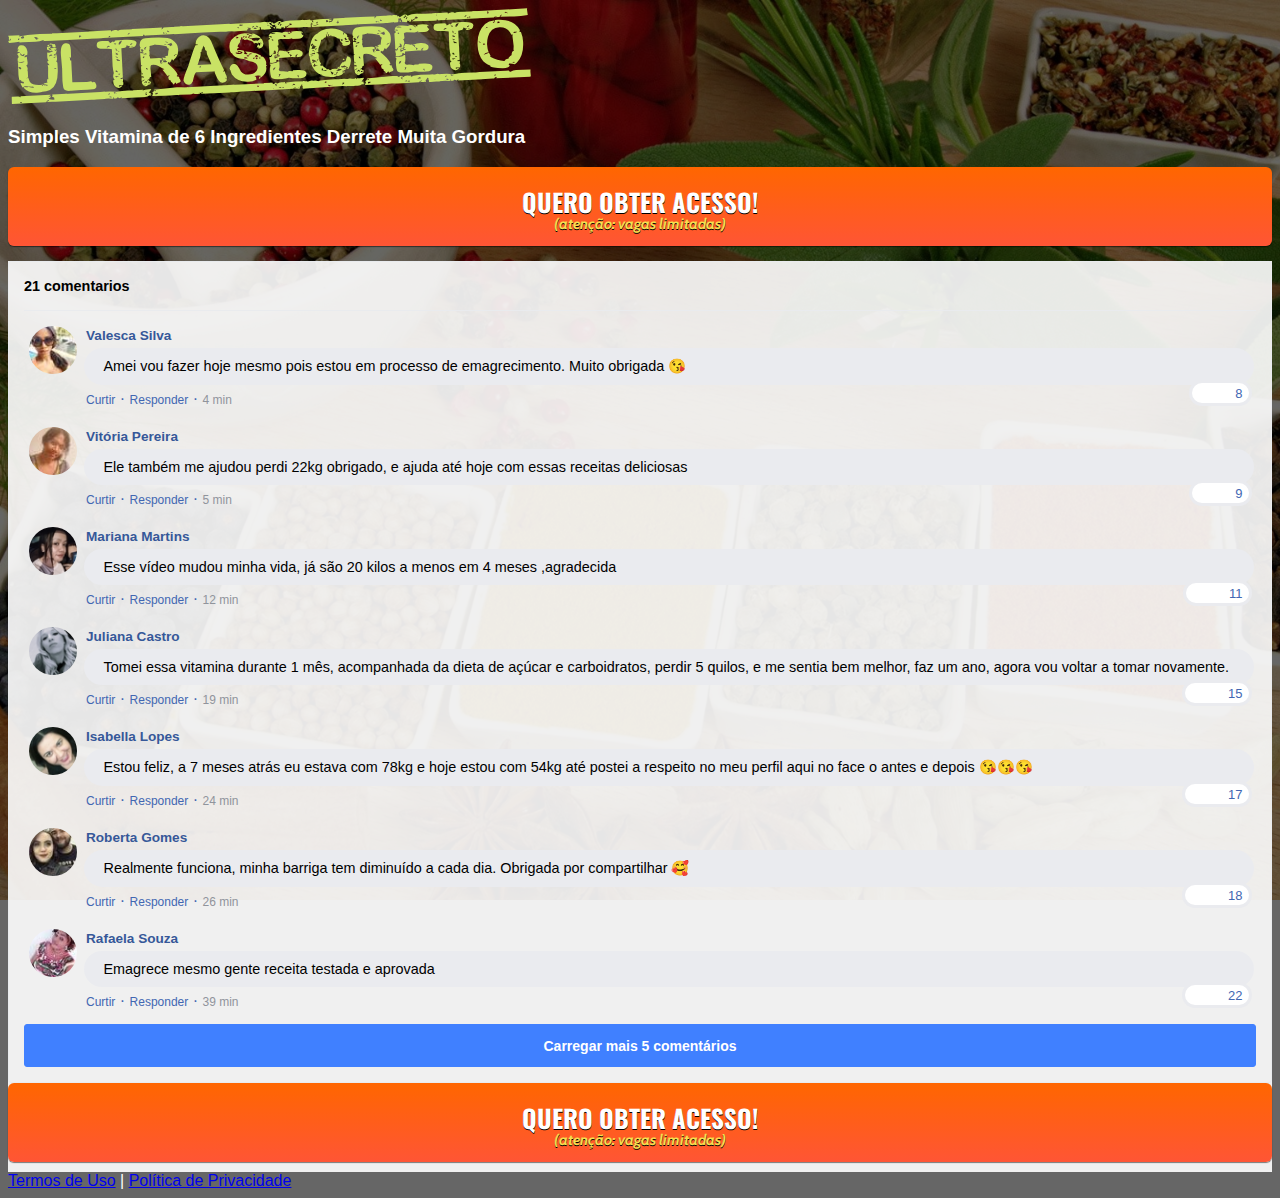
<file: index.html>
<!DOCTYPE html>
<html lang="pt-br">
  <head>
    <meta charset="utf-8">
    <meta name="viewport" content="width=device-width, initial-scale=1, shrink-to-fit=no">
    <meta name="facebook-domain-verification" content="ero1sy161yjpvyafsqu0oudhhnjr0q" />

    <link rel="stylesheet" href="https://stackpath.bootstrapcdn.com/bootstrap/4.1.3/css/bootstrap.min.css" integrity="sha384-MCw98/SFnGE8fJT3GXwEOngsV7Zt27NXFoaoApmYm81iuXoPkFOJwJ8ERdknLPMO" crossorigin="anonymous">

    <link rel="preconnect" href="https://fonts.googleapis.com">
    <link rel="preconnect" href="https://fonts.gstatic.com" crossorigin>
    <link href="https://fonts.googleapis.com/css2?family=Cabin:ital,wght@0,400;0,500;0,600;0,700;1,400;1,500;1,600;1,700&family=Dosis:wght@200;300;400;500;600;700;800&family=Oswald:wght@200;300;400;500;600;700&family=Signika:wght@300;400;500;600;700&display=swap" rel="stylesheet">

    <link rel="stylesheet" href="./assets/css/com.css">

    <!-- Título da Página -->
    <title>Protocolo Zero Barriga</title>
    
    <style type="text/css">
      body {
        color: white;
        background-image: url("Presell/380125.jpg");
        background-color: rgba(0, 0, 0, 0.6);
        background-position: center;
        background-size: cover;
        background-attachment: fixed;
        background-blend-mode: darken;
      }
       section {
        background-color: rgba(255,255,255, 0.9);
      }
    </style>
    
<!-- Meta Pixel Code -->
<script>
  !function(f,b,e,v,n,t,s)
  {if(f.fbq)return;n=f.fbq=function(){n.callMethod?
  n.callMethod.apply(n,arguments):n.queue.push(arguments)};
  if(!f._fbq)f._fbq=n;n.push=n;n.loaded=!0;n.version='2.0';
  n.queue=[];t=b.createElement(e);t.async=!0;
  t.src=v;s=b.getElementsByTagName(e)[0];
  s.parentNode.insertBefore(t,s)}(window, document,'script',
  'https://connect.facebook.net/en_US/fbevents.js');
  fbq('init', '2484170621713433');
  fbq('track', 'PageView');
</script>
<noscript><img height="1" width="1" style="display:none"
  src="https://www.facebook.com/tr?id=2484170621713433&ev=PageView&noscript=1"
/></noscript>
<!-- End Meta Pixel Code -->
    
<!-- Hotjar Tracking Code for http://derretura19d.online/ -->
<script>
    (function(h,o,t,j,a,r){
        h.hj=h.hj||function(){(h.hj.q=h.hj.q||[]).push(arguments)};
        h._hjSettings={hjid:2929109,hjsv:6};
        a=o.getElementsByTagName('head')[0];
        r=o.createElement('script');r.async=1;
        r.src=t+h._hjSettings.hjid+j+h._hjSettings.hjsv;
        a.appendChild(r);
    })(window,document,'https://static.hotjar.com/c/hotjar-','.js?sv=');
</script>
<!-- Hotjar Tracking Code for http://derretura19d.online/ -->
 

  </head>
  <body>
    
    <header class="py-4">
      <div class="container">
        <div class="row justify-content-center">
          <div class="col-lg-8 text-center">
            <!-- Imagem Ultrasecreto -->
            <img class="img-fluid" src="./assets/img/ultrasecreto.svg">

            <!-- Headline -->
            <h3 class="my-4"><b>Simples Vitamina de 6 Ingredientes Derrete Muita Gordura</b></h3>

            <!-- VSL -->
            <script type="text/javascript" id="scr_625c9478f96a720009520aff">var s=document.createElement("script");s.src="https://cdn.converteai.net/f89471fc-e781-4961-a691-14d0e34930b1/players/625c9478f96a720009520aff/player.js",s.async=!0,document.head.appendChild(s);</script>

            <!-- Botão -->
            <div id="cta1" class="mt-4 d-none">
              <a href="https://pay.kiwify.com.br/6u3R3pN" class="a-btn" style="text-decoration: none;">
                <span class="span-btn">QUERO OBTER ACESSO!</span>
                <span class="span-btn2">(atenção: vagas limitadas)</span>
              </a>
            </div>
          </div>
        </div>
      </div>
    </header>
    
        <section class="comments py-4">
      <div class="container">
        <div class="row justify-content-center">
          <div class="col-lg-8">
            <div class="fb-comments" style="margin-top: 5px;">
              <div class="fb-comments-header">
                <span>21 comentarios</span>
              </div>
              <div class="fb-comments-wrapper" id="2">
                <table class="fb-comments-comment">
                  <tbody>
                    <tr>
                      <td rowspan="3" class="fb-comments-comment-img"><img
                          src="./assets/img/comentarios/m2.jpeg"></td>
                      <td>
                        <font class="fb-comments-comment-name">
                          <name>Valesca Silva</name>
                        </font>
                      </td>
                    </tr>
                    <tr>
                      <td class="fb-comments-comment-text">Amei vou fazer hoje mesmo pois estou em processo de emagrecimento. Muito obrigada 😘</td>
                    </tr>
                    <tr>
                      <td class="fb-comments-comment-actions">
                        <like>Curtir</like>
                        ·
                        <reply>Responder</reply>
                        ·
                        <likes>8</likes>
                        
                        <date>4 min</date>
                      </td>
                    </tr>
                  </tbody>
                </table>
              </div>
              <div class="fb-comments-wrapper" id="3">
                <table class="fb-comments-comment">
                  <tbody>
                    <tr>
                      <td rowspan="3" class="fb-comments-comment-img"><img
                          src="./assets/img/comentarios/m3.jpeg"></td>
                      <td>
                        <font class="fb-comments-comment-name">
                          <name>Vitória Pereira</name>
                        </font>
                      </td>
                    </tr>
                    <tr>
                      <td class="fb-comments-comment-text">Ele também me ajudou perdi 22kg obrigado, e ajuda até hoje com essas receitas deliciosas</td>
                    </tr>
                    <tr>
                      <td class="fb-comments-comment-actions">
                        <like>Curtir</like>
                        ·
                        <reply>Responder</reply>
                        ·
                        <likes>9</likes>
                        
                        <date>5 min</date>
                      </td>
                    </tr>
                  </tbody>
                </table>
              </div>
              <div class="fb-comments-wrapper" id="4">
                <table class="fb-comments-comment">
                  <tbody>
                    <tr>
                      <td rowspan="3" class="fb-comments-comment-img"><img
                          src="./assets/img/comentarios/m4.jpeg"></td>
                      <td>
                        <font class="fb-comments-comment-name">
                          <name>Mariana Martins</name>
                        </font>
                      </td>
                    </tr>
                    <tr>
                      <td class="fb-comments-comment-text">Esse vídeo mudou minha vida, já são 20 kilos a menos em 4 meses ,agradecida</td>
                    </tr>
                    <tr>
                      <td class="fb-comments-comment-actions">
                        <like>Curtir</like>
                        ·
                        <reply>Responder</reply>
                        ·
                        <likes>11</likes>
                        
                        <date>12 min</date>
                      </td>
                    </tr>
                  </tbody>
                </table>
              </div>
              <div class="fb-comments-wrapper" id="5">
                <table class="fb-comments-comment">
                  <tbody>
                    <tr>
                      <td rowspan="3" class="fb-comments-comment-img"><img
                          src="./assets/img/comentarios/m5.jpeg"></td>
                      <td>
                        <font class="fb-comments-comment-name">
                          <name>Juliana Castro</name>
                        </font>
                      </td>
                    </tr>
                    <tr>
                      <td class="fb-comments-comment-text">Tomei essa vitamina durante 1 mês, acompanhada da dieta de açúcar e carboidratos, perdir 5 quilos, e me sentia bem melhor, faz um ano, agora vou voltar a tomar novamente.</td>
                    </tr>
                    <tr>
                      <td class="fb-comments-comment-actions">
                        <like>Curtir</like>
                        ·
                        <reply>Responder</reply>
                        ·
                        <likes>15</likes>
                        
                        <date>19 min</date>
                      </td>
                    </tr>
                  </tbody>
                </table>
              </div>
              <div class="fb-comments-wrapper" id="6">
                <table class="fb-comments-comment">
                  <tbody>
                    <tr>
                      <td rowspan="3" class="fb-comments-comment-img"><img
                          src="./assets/img/comentarios/m6.jpeg"></td>
                      <td>
                        <font class="fb-comments-comment-name">
                          <name>Isabella Lopes</name>
                        </font>
                      </td>
                    </tr>
                    <tr>
                      <td class="fb-comments-comment-text">Estou feliz, a 7 meses atrás eu estava com 78kg e hoje estou com 54kg até postei a respeito no meu perfil aqui no face o antes e depois 😘😘😘</td>
                    </tr>
                    <tr>
                      <td class="fb-comments-comment-actions">
                        <like>Curtir</like>
                        ·
                        <reply>Responder</reply>
                        ·
                        <likes>17</likes>
                        
                        <date>24 min</date>
                      </td>
                    </tr>
                  </tbody>
                </table>
              </div>
              <div class="fb-comments-wrapper" id="7">
                <table class="fb-comments-comment">
                  <tbody>
                    <tr>
                      <td rowspan="3" class="fb-comments-comment-img"><img
                          src="./assets/img/comentarios/m7.jpeg"></td>
                      <td>
                        <font class="fb-comments-comment-name">
                          <name>Roberta Gomes</name>
                        </font>
                      </td>
                    </tr>
                    <tr>
                      <td class="fb-comments-comment-text">Realmente funciona, minha barriga tem diminuído a cada dia. Obrigada por compartilhar 🥰</td>
                    </tr>
                    <tr>
                      <td class="fb-comments-comment-actions">
                        <like>Curtir</like>
                        ·
                        <reply>Responder</reply>
                        ·
                        <likes>18</likes>
                        
                        <date>26 min</date>
                      </td>
                    </tr>
                  </tbody>
                </table>
              </div>
              <div class="fb-comments-wrapper" id="9">
                <table class="fb-comments-comment">
                  <tbody>
                    <tr>
                      <td rowspan="3" class="fb-comments-comment-img"><img
                          src="./assets/img/comentarios/m11.jpeg">
                      </td>
                      <td>
                        <font class="fb-comments-comment-name">
                          <name>Rafaela Souza</name>
                        </font>
                      </td>
                    </tr>
                    <tr>
                      <td class="fb-comments-comment-text">Emagrece mesmo gente receita testada e aprovada</td>
                    </tr>
                    <tr>
                      <td class="fb-comments-comment-actions">
                        <like>Curtir</like>
                        ·
                        <reply>Responder</reply>
                        ·
                        <likes>22</likes>
                        
                        <date>39 min</date>
                      </td>
                    </tr>
                  </tbody>
                </table>
              </div>
              <button class="fb-comments-loadmore" onclick="javascript:loadMore();">Carregar mais 5 comentários</button>
              <div style="display:none" id="more">
                <div class="fb-comments-wrapper">
                  <table class="fb-comments-comment" id="10">
                    <tbody>
                      <tr>
                        <td rowspan="3" class="fb-comments-comment-img"><img
                            src="./assets/img/comentarios/m12.jpeg">
                        </td>
                        <td>
                          <font class="fb-comments-comment-name">
                            <name>Ana Sofia</name>
                          </font>
                        </td>
                      </tr>
                      <tr>
                        <td class="fb-comments-comment-text">Maravilhosa melhor de todas fez 7dias tomando e 7 klos já conseguir eliminar tô muito feliz obrigado 😍😍😍</td>
                      </tr>
                      <tr>
                        <td class="fb-comments-comment-actions">
                          <like>Curtir</like>
                          ·
                          <reply>Responder</reply>
                          ·
                          <likes>41</likes>
                          
                          <date>1 h</date>
                        </td>
                      </tr>
                    </tbody>
                  </table>
                </div>
                <div class="fb-comments-wrapper" id="11">
                  <table class="fb-comments-comment">
                    <tbody>
                      <tr>
                        <td rowspan="3" class="fb-comments-comment-img"><img
                            src="./assets/img/comentarios/m15.jpeg">
                        </td>
                        <td>
                          <font class="fb-comments-comment-name">
                            <name>Laura Flores</name>
                          </font>
                        </td>
                      </tr>
                      <tr>
                        <td class="fb-comments-comment-text">Eu já estou tomando, já eliminei 7 kls, já fez muita diferença, minhas roupas estavam todas apertadas,  ágora já estão largas, estou num pós operatório de coluna por isso engordei muito 15 Kg, estava sentindo muita dor agora amenizou muito depois que emagreci já consigo andar mais q antes 🙏🙏🙏🙏🙏🙏</td>
                      </tr>
                      <tr>
                        <td class="fb-comments-comment-actions">
                          <like>Curtir</like>
                          ·
                          <reply>Responder</reply>
                          ·
                          <likes>40</likes>
                          
                          <date>1 h</date>
                        </td>
                      </tr>
                    </tbody>
                  </table>
                </div>
                <div class="fb-comments-wrapper" id="12">
                  <table class="fb-comments-comment">
                    <tbody>
                      <tr>
                        <td rowspan="3" class="fb-comments-comment-img"><img
                            src="./assets/img/comentarios/m16.jpeg">
                        </td>
                        <td>
                          <font class="fb-comments-comment-name">
                            <name>Daniela Costa</name>
                          </font>
                        </td>
                      </tr>
                      <tr>
                        <td class="fb-comments-comment-text">Muito Obrigada tem me ajudado e muito,Adorei ...Durmo super bem e vendo resultado ..🌹🥰🙋</td>
                      </tr>
                      <tr>
                        <td class="fb-comments-comment-actions">
                          <like>Curtir</like>
                          ·
                          <reply>Responder</reply>
                          ·
                          <likes>47</likes>
                          
                          <date>1 h</date>
                        </td>
                      </tr>
                    </tbody>
                  </table>
                </div>
                <div class="fb-comments-wrapper" id="13">
                  <table class="fb-comments-comment">
                    <tbody>
                      <tr>
                        <td rowspan="3" class="fb-comments-comment-img"><img
                            src="./assets/img/comentarios/m17.jpeg"></td>
                        <td>
                          <font class="fb-comments-comment-name">
                            <name>Juliana Dias</name>
                          </font>
                        </td>
                      </tr>
                      <tr>
                        <td class="fb-comments-comment-text">Em duas semanas comecei a ver resultados, muito bom</td>
                      </tr>
                      <tr>
                        <td class="fb-comments-comment-actions">
                          <like>Curtir</like>
                          ·
                          <reply>Responder</reply>
                          ·
                          <likes>50</likes>
                          
                          <date>1 h</date>
                        </td>
                      </tr>
                    </tbody>
                  </table>
                </div>
                <div class="fb-comments-wrapper">
                  <table class="fb-comments-comment" id="14">
                    <tbody>
                      <tr>
                        <td rowspan="3" class="fb-comments-comment-img"><img
                            src="./assets/img/comentarios/m18.jpeg">
                        </td>
                        <td>
                          <font class="fb-comments-comment-name">
                            <name>Isabelle Correia</name>
                          </font>
                        </td>
                      </tr>
                      <tr>
                        <td class="fb-comments-comment-text">Meu irmão perdeu 6 kl em 15 dias... vou começar hj rsrs</td>
                      </tr>
                      <tr>
                        <td class="fb-comments-comment-actions">
                          <like>Curtir</like>
                          ·
                          <reply>Responder</reply>
                          ·
                          <likes>66</likes>
                          
                          <date>1 h</date>
                        </td>
                      </tr>
                    </tbody>
                  </table>
                </div>
              </div>
            </div>
            <!-- Botão 2 -->
            <div id="cta2" class="mt-4 d-none">
              <a href="https://pay.kiwify.com.br/6u3R3pN" class="a-btn" style="text-decoration: none;">
                <span class="span-btn">QUERO OBTER ACESSO!</span>
                <span class="span-btn2">(atenção: vagas limitadas)</span>
              </a>
            </div>
          </div>
        </div>
      </div>
    </section>
    
    <footer class="bg-dark py-3 text-center">
      <div class="text-white"><a href="termos.html" class="text-white">Termos de Uso</a> | <a href="privacidade.html" class="text-white">Política de Privacidade</a></div>
    </footer>

    <script type="text/javascript">
      setTimeout(() => {document.getElementById("cta1").classList.remove("d-none"); document.getElementById("cta2").classList.remove("d-none")}, 1200000); // temporização da Call to Action (em milissegundos)
    </script>

    <script src="https://code.jquery.com/jquery-3.3.1.slim.min.js" integrity="sha384-q8i/X+965DzO0rT7abK41JStQIAqVgRVzpbzo5smXKp4YfRvH+8abtTE1Pi6jizo" crossorigin="anonymous"></script>
    <script src="https://cdnjs.cloudflare.com/ajax/libs/popper.js/1.14.3/umd/popper.min.js" integrity="sha384-ZMP7rVo3mIykV+2+9J3UJ46jBk0WLaUAdn689aCwoqbBJiSnjAK/l8WvCWPIPm49" crossorigin="anonymous"></script>
    <script src="https://stackpath.bootstrapcdn.com/bootstrap/4.1.3/js/bootstrap.min.js" integrity="sha384-ChfqqxuZUCnJSK3+MXmPNIyE6ZbWh2IMqE241rYiqJxyMiZ6OW/JmZQ5stwEULTy" crossorigin="anonymous"></script>
    <script src="./assets/js/com.js"></script>
  </body>
</html>
</file>
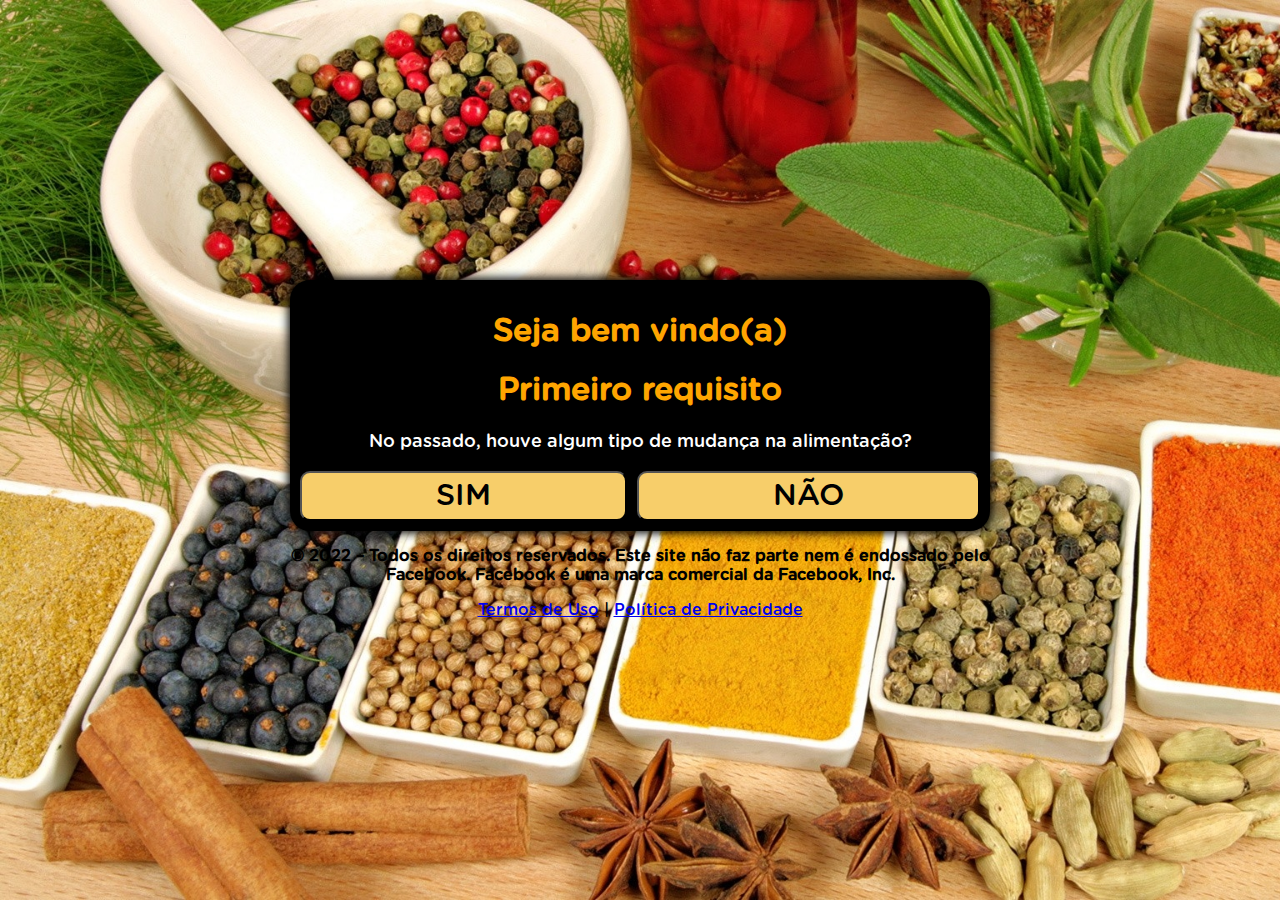
<file: QzDinam/index.html>
<!DOCTYPE html>
<html lang="pt-br">
<title>Perca de peso</title>
<head>

<meta charset="utf-8">
<meta name="viewport" content="width=device-width, initial-scale=1, shrink-to-fit=no">
<link rel="shortcut icon" href="favicon.jpg">
<style>
    header {
      background:"headerbg2.png";
      background-repeat: no-repeat;
    }
    @font-face {
      font-family: Gotham Rounded;
      src: url("font.otf") format("opentype");
    }
    *, *::before, *::after {
      box-sizing: border-box;
      font-family: Gotham Rounded;
    }
    body {
      padding: 0;
      margin: 0;
      display: flex;
      flex-direction: column;
      justify-content: center;
      align-items: center;
      width: 100vw;
      height: 100vh;
      background: url("380125.jpg");
      background-size: cover;
      background-repeat: no-repeat;
    }
    .container {
      width: 700px;
      max-width: 90%;
    }
    .black {
      background-color: black;
      padding: 10px;
      text-align: center;
      border-radius: 20px;
      box-shadow: 0 0 10px 2px black;
    }
    .answer {
      display: grid;
      grid-template-columns: repeat(2, auto);
      gap: 10px;
    }
    @media (max-width: 991px) {
      .answer {
        display: grid;
        grid-template-columns: repeat(1, auto);
        gap: 10px;
      }
    }
    .btn {
      border-radius: 10px;
      padding: 5px 10px;
      font-size: 30px;
      background-color: #f7ce6a;
      outline: none;
      text-decoration: none;
      color: black;
    }
    .black h1 {
      color: orange;
    }
    .black p {
      font-size: 18px;
      color: white;
    }
    .hide {
      display: none;
    }
  </style>

    <!-- Hotjar Tracking Code for http://derretura19d.online/ -->
<script>
    (function(h,o,t,j,a,r){
        h.hj=h.hj||function(){(h.hj.q=h.hj.q||[]).push(arguments)};
        h._hjSettings={hjid:2929109,hjsv:6};
        a=o.getElementsByTagName('head')[0];
        r=o.createElement('script');r.async=1;
        r.src=t+h._hjSettings.hjid+j+h._hjSettings.hjsv;
        a.appendChild(r);
    })(window,document,'https://static.hotjar.com/c/hotjar-','.js?sv=');
</script>
<!-- Hotjar Tracking Code for http://derretura19d.online/ -->
    
    <!-- Meta Pixel Code -->
<script>
  !function(f,b,e,v,n,t,s)
  {if(f.fbq)return;n=f.fbq=function(){n.callMethod?
  n.callMethod.apply(n,arguments):n.queue.push(arguments)};
  if(!f._fbq)f._fbq=n;n.push=n;n.loaded=!0;n.version='2.0';
  n.queue=[];t=b.createElement(e);t.async=!0;
  t.src=v;s=b.getElementsByTagName(e)[0];
  s.parentNode.insertBefore(t,s)}(window, document,'script',
  'https://connect.facebook.net/en_US/fbevents.js');
  fbq('init', '2484170621713433');
  fbq('track', 'AddToCart');
</script>
<noscript><img height="1" width="1" style="display:none"
  src="https://www.facebook.com/tr?id=2484170621713433&ev=AddToCart&noscript=1"
/></noscript>
<!-- End Meta Pixel Code -->
    

</head>
<body>

<div class="container">
<div class="black">
<div id="primeira">
<div class="question">
<h1>Seja bem vindo(a)</h1>
<h1>Primeiro requisito</h1>
<p>No passado, houve algum tipo de mudança na alimentação?</p>
</div>
<div class="answer">
<button class="btn" onclick="segunda()">SIM</button>
<button class="btn" onclick="segunda()">NÃO</button>
</div>
</div>
<div id="segunda" class="hide">
<div class="question">
<h1>Segundo requisito</h1>
<p>O vídeo a seguir, exigi sigilo, você pretende compartilhar com alguém?</p>
</div>
<div class="answer">
<button class="btn" onclick="terceira()">SIM</button>
<button class="btn" onclick="terceira()">NÃO</button>
</div>
</div>
<div id="terceira" class="hide">
<div class="question">
<h1>Último requisito</h1>
<p>O vídeo a seguir tem um limite para pouquíssimas pessoas verem ao mesmo tempo... Você pretende ver até o fim?</p>
</div>
<div class="answer">
<button class="btn" onclick="redirect()">SIM</button>
<button class="btn" onclick="redirect()">NÃO</button>
</div>
</div>
</div>
<p style="text-align: center; font-weight: bold;">© 2022 – Todos os direitos reservados. Este site não faz parte nem é endossado pelo Facebook. Facebook é uma marca comercial da Facebook, Inc.</p>
</div>
<script>
    function segunda() {
      document.getElementById("primeira").classList.add("hide")
      document.getElementById("segunda").classList.remove("hide")
    }
    function terceira() {
      document.getElementById("segunda").classList.add("hide")
      document.getElementById("terceira").classList.remove("hide")
    }
    function redirect() {
      location.href = "https://derretura19d.online/"
    }
  </script>
</body>
    
        <footer class="bg-dark py-3 text-center">
      <div class="text-white"><a href="termos.html" class="text-white">Termos de Uso</a> | <a href="privacidade.html" class="text-white">Política de Privacidade</a></div>
    </footer>
    
</html>
</file>
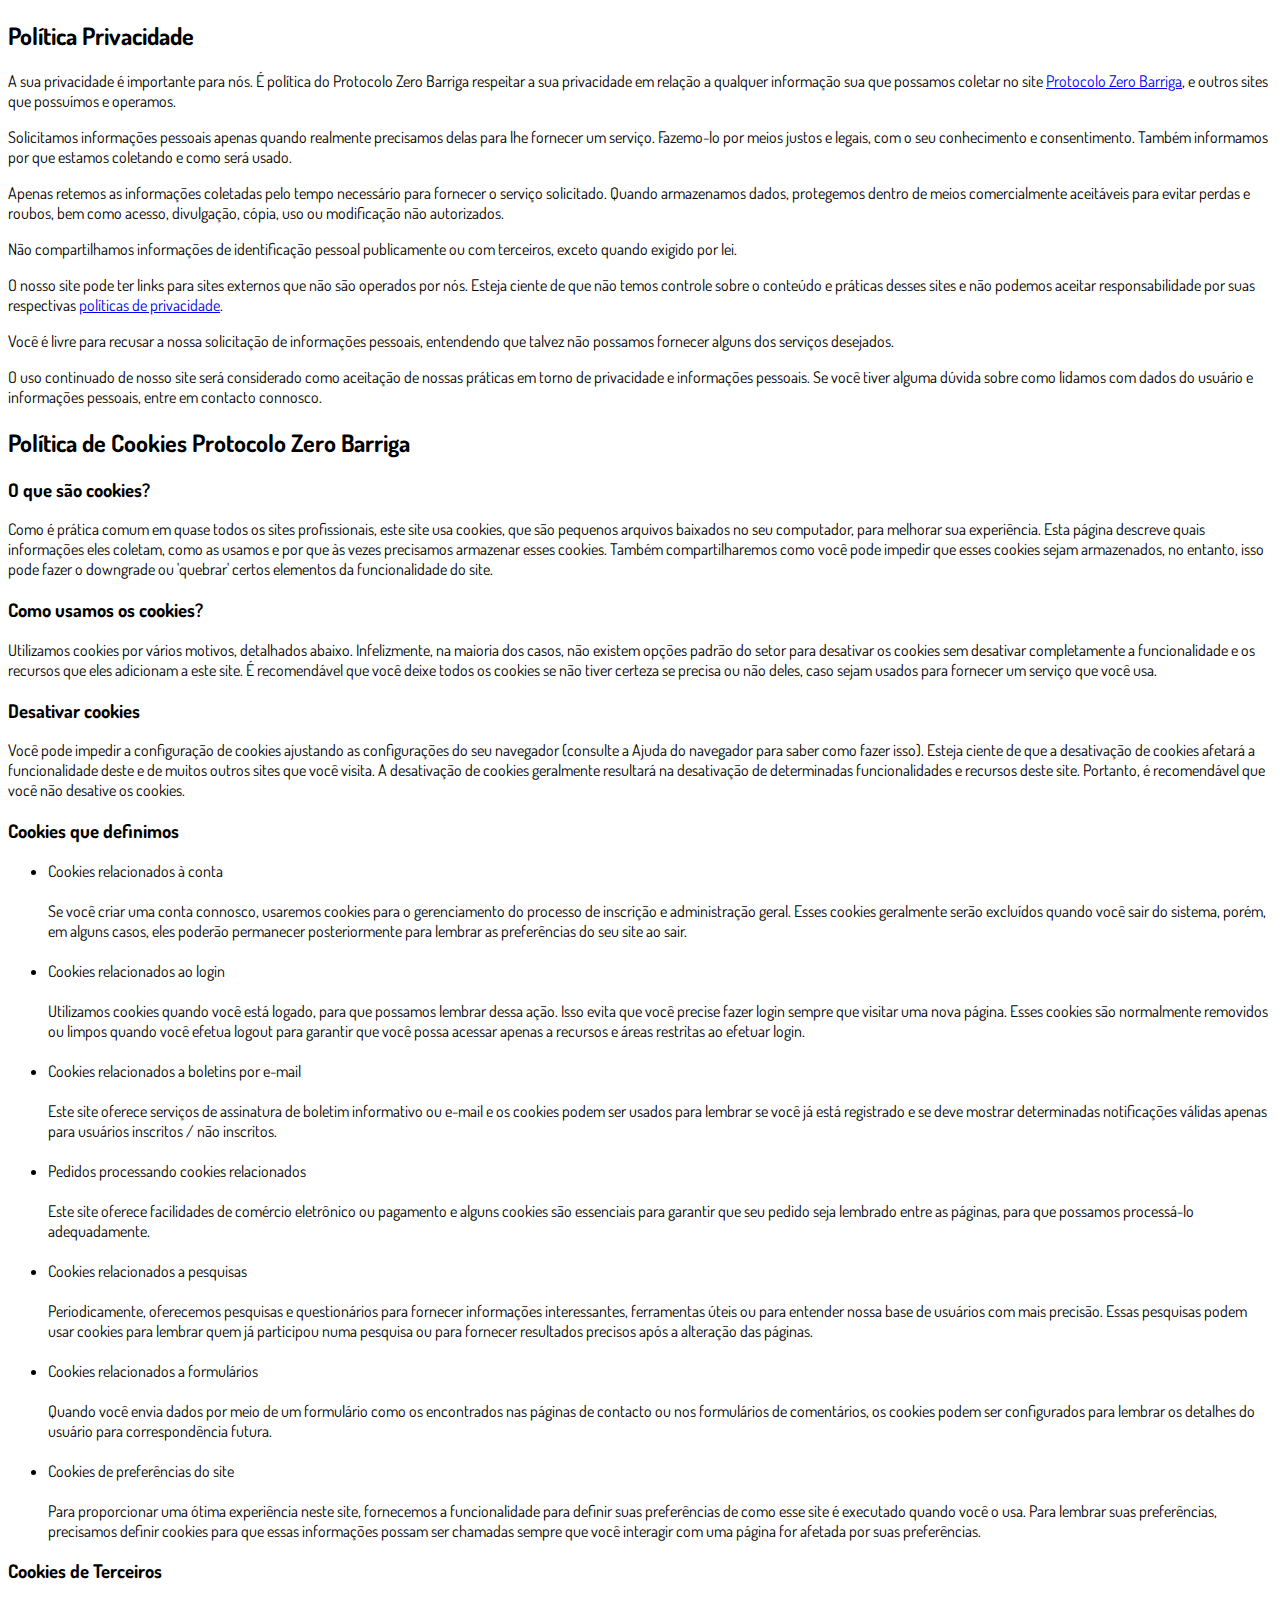
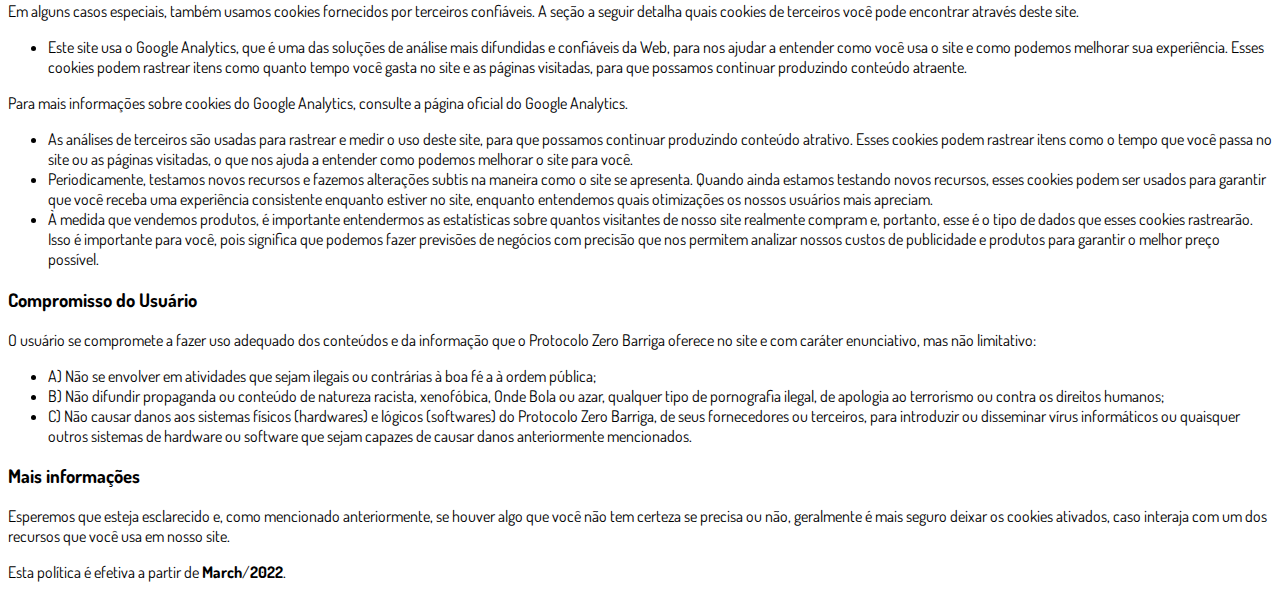
<file: privacidade.html>
<!DOCTYPE html>
<html lang="pt-br">
  <head>
    <meta charset="utf-8">
    <meta name="viewport" content="width=device-width, initial-scale=1, shrink-to-fit=no">

    <link rel="stylesheet" href="https://stackpath.bootstrapcdn.com/bootstrap/4.1.3/css/bootstrap.min.css" integrity="sha384-MCw98/SFnGE8fJT3GXwEOngsV7Zt27NXFoaoApmYm81iuXoPkFOJwJ8ERdknLPMO" crossorigin="anonymous">

    <link rel="preconnect" href="https://fonts.googleapis.com">
    <link rel="preconnect" href="https://fonts.gstatic.com" crossorigin>
    <link href="https://fonts.googleapis.com/css2?family=Dosis:wght@200;300;400;500;600;700;800&display=swap" rel="stylesheet">
    
    <!-- Ícone da Página -->
    <link rel="shortcut icon" type="image/jpg" href="./assets/img/favicon.png">

    <!-- Título da Página -->
    <title>Política de Privacidade | Protocolo Zero Barriga</title>
    
    <style type="text/css">
      body {
        font-family: 'Dosis', sans-serif;
      }
    </style>

  </head>
  <body>
    
    <div class="container py-5">
      <div class="row justify-content-center">
        <div class="col-lg-8">
          <h2>Política Privacidade</h2>                    <p>A sua privacidade é importante para nós. É política do Protocolo Zero Barriga respeitar a sua privacidade em relação a qualquer informação sua que possamos coletar no site <a href="#">Protocolo Zero Barriga</a>, e outros sites que possuímos e operamos.</p>                    <p>Solicitamos informações pessoais apenas quando realmente precisamos delas para lhe fornecer um serviço. Fazemo-lo por meios justos e legais, com o seu conhecimento e consentimento. Também informamos por que estamos coletando e como será usado.                    </p>                    <p>Apenas retemos as informações coletadas pelo tempo necessário para fornecer o serviço solicitado. Quando armazenamos dados, protegemos dentro de meios comercialmente aceitáveis ​​para evitar perdas e roubos, bem como acesso, divulgação, cópia, uso ou                        modificação não autorizados.</p>                    <p>Não compartilhamos informações de identificação pessoal publicamente ou com terceiros, exceto quando exigido por lei.</p>                    <p>O nosso site pode ter links para sites externos que não são operados por nós. Esteja ciente de que não temos controle sobre o conteúdo e práticas desses sites e não podemos aceitar responsabilidade por suas respectivas <a href='https://politicaprivacidade.com' target='_BLANK'>políticas de privacidade</a>.                    </p>                    <p>Você é livre para recusar a nossa solicitação de informações pessoais, entendendo que talvez não possamos fornecer alguns dos serviços desejados.</p>                    <p>O uso continuado de nosso site será considerado como aceitação de nossas práticas em torno de privacidade e informações pessoais. Se você tiver alguma dúvida sobre como lidamos com dados do usuário e informações pessoais, entre em contacto connosco.</p>                    <h2>Política de Cookies Protocolo Zero Barriga</h2>                    <h3>O que são cookies?</h3>                    <p>Como é prática comum em quase todos os sites profissionais, este site usa cookies, que são pequenos arquivos baixados no seu computador, para melhorar sua experiência. Esta página descreve quais informações eles coletam, como as usamos e por que às vezes                        precisamos armazenar esses cookies. Também compartilharemos como você pode impedir que esses cookies sejam armazenados, no entanto, isso pode fazer o downgrade ou 'quebrar' certos elementos da funcionalidade do site.</p>                    <h3>Como usamos os cookies?</h3>                    <p>Utilizamos cookies por vários motivos, detalhados abaixo. Infelizmente, na maioria dos casos, não existem opções padrão do setor para desativar os cookies sem desativar completamente a funcionalidade e os recursos que eles adicionam a este site. É recomendável                        que você deixe todos os cookies se não tiver certeza se precisa ou não deles, caso sejam usados ​​para fornecer um serviço que você usa.</p>                    <h3>Desativar cookies</h3>                    <p>Você pode impedir a configuração de cookies ajustando as configurações do seu navegador (consulte a Ajuda do navegador para saber como fazer isso). Esteja ciente de que a desativação de cookies afetará a funcionalidade deste e de muitos outros sites que                        você visita. A desativação de cookies geralmente resultará na desativação de determinadas funcionalidades e recursos deste site. Portanto, é recomendável que você não desative os cookies.</p>                    <h3>Cookies que definimos</h3>                    <ul>                        <li>                            Cookies relacionados à conta<br><br> Se você criar uma conta connosco, usaremos cookies para o gerenciamento do processo de inscrição e administração geral. Esses cookies geralmente serão excluídos quando você sair do sistema, porém, em alguns                            casos, eles poderão permanecer posteriormente para lembrar as preferências do seu site ao sair.<br><br>                        </li>                        <li>                            Cookies relacionados ao login<br><br> Utilizamos cookies quando você está logado, para que possamos lembrar dessa ação. Isso evita que você precise fazer login sempre que visitar uma nova página. Esses cookies são normalmente removidos ou limpos                            quando você efetua logout para garantir que você possa acessar apenas a recursos e áreas restritas ao efetuar login.<br><br>                        </li>                        <li>                            Cookies relacionados a boletins por e-mail<br><br> Este site oferece serviços de assinatura de boletim informativo ou e-mail e os cookies podem ser usados ​​para lembrar se você já está registrado e se deve mostrar determinadas notificações                            válidas apenas para usuários inscritos / não inscritos.<br><br>                        </li>                        <li>                            Pedidos processando cookies relacionados<br><br> Este site oferece facilidades de comércio eletrônico ou pagamento e alguns cookies são essenciais para garantir que seu pedido seja lembrado entre as páginas, para que possamos processá-lo adequadamente.<br><br>                        </li>                        <li>                            Cookies relacionados a pesquisas<br><br> Periodicamente, oferecemos pesquisas e questionários para fornecer informações interessantes, ferramentas úteis ou para entender nossa base de usuários com mais precisão. Essas pesquisas podem usar cookies                            para lembrar quem já participou numa pesquisa ou para fornecer resultados precisos após a alteração das páginas.<br><br>                        </li>                        <li>                            Cookies relacionados a formulários<br><br> Quando você envia dados por meio de um formulário como os encontrados nas páginas de contacto ou nos formulários de comentários, os cookies podem ser configurados para lembrar os detalhes do usuário                            para correspondência futura.<br><br>                        </li>                        <li>                            Cookies de preferências do site<br><br> Para proporcionar uma ótima experiência neste site, fornecemos a funcionalidade para definir suas preferências de como esse site é executado quando você o usa. Para lembrar suas preferências, precisamos                            definir cookies para que essas informações possam ser chamadas sempre que você interagir com uma página for afetada por suas preferências.<br>                        </li>                    </ul>                    <h3>Cookies de Terceiros</h3>                    <p>Em alguns casos especiais, também usamos cookies fornecidos por terceiros confiáveis. A seção a seguir detalha quais cookies de terceiros você pode encontrar através deste site.</p>                    <ul>                        <li>                            Este site usa o Google Analytics, que é uma das soluções de análise mais difundidas e confiáveis ​​da Web, para nos ajudar a entender como você usa o site e como podemos melhorar sua experiência. Esses cookies podem rastrear itens como quanto tempo                            você gasta no site e as páginas visitadas, para que possamos continuar produzindo conteúdo atraente.                        </li>                    </ul>                    <p>Para mais informações sobre cookies do Google Analytics, consulte a página oficial do Google Analytics.</p>                    <ul>                        <li>                            As análises de terceiros são usadas para rastrear e medir o uso deste site, para que possamos continuar produzindo conteúdo atrativo. Esses cookies podem rastrear itens como o tempo que você passa no site ou as páginas visitadas, o que nos ajuda a entender                            como podemos melhorar o site para você.</li>                        <li>                            Periodicamente, testamos novos recursos e fazemos alterações subtis na maneira como o site se apresenta. Quando ainda estamos testando novos recursos, esses cookies podem ser usados ​​para garantir que você receba uma experiência consistente enquanto                            estiver no site, enquanto entendemos quais otimizações os nossos usuários mais apreciam.</li>                        <li>                            À medida que vendemos produtos, é importante entendermos as estatísticas sobre quantos visitantes de nosso site realmente compram e, portanto, esse é o tipo de dados que esses cookies rastrearão. Isso é importante para você, pois significa que podemos                            fazer previsões de negócios com precisão que nos permitem analizar nossos custos de publicidade e produtos para garantir o melhor preço possível.</li>                                            </ul>                    <h3>Compromisso do Usuário</h3>                                <p>O usuário se compromete a fazer uso adequado dos conteúdos e da informação que o Protocolo Zero Barriga oferece no site e com caráter enunciativo, mas não limitativo:</p>                                        <ul>                        <li>A) Não se envolver em atividades que sejam ilegais ou contrárias à boa fé a à ordem pública;</li>                        <li>B) Não difundir propaganda ou conteúdo de natureza racista, xenofóbica, <a style='color: inherit !important; text-decoration:none !important;' href='https://ondeapostar.pt/onde-da-a-bola/'>Onde Bola</a> ou azar, qualquer tipo de pornografia ilegal, de apologia ao terrorismo ou contra os direitos humanos;</li>                        <li>C) Não causar danos aos sistemas físicos (hardwares) e lógicos (softwares) do Protocolo Zero Barriga, de seus fornecedores ou terceiros, para introduzir ou disseminar vírus informáticos ou quaisquer outros sistemas de hardware ou software que sejam capazes de causar danos anteriormente mencionados.</li>                    </ul>                                        <h3>Mais informações</h3>                    <p>Esperemos que esteja esclarecido e, como mencionado anteriormente, se houver algo que você não tem certeza se precisa ou não, geralmente é mais seguro deixar os cookies ativados, caso interaja com um dos recursos que você usa em nosso site.</p>                    <p>Esta política é efetiva a partir de <strong>March</strong>/<strong>2022</strong>.</p>
        </div>
      </div>
    </div>

    <script src="https://code.jquery.com/jquery-3.3.1.slim.min.js" integrity="sha384-q8i/X+965DzO0rT7abK41JStQIAqVgRVzpbzo5smXKp4YfRvH+8abtTE1Pi6jizo" crossorigin="anonymous"></script>
    <script src="https://cdnjs.cloudflare.com/ajax/libs/popper.js/1.14.3/umd/popper.min.js" integrity="sha384-ZMP7rVo3mIykV+2+9J3UJ46jBk0WLaUAdn689aCwoqbBJiSnjAK/l8WvCWPIPm49" crossorigin="anonymous"></script>
    <script src="https://stackpath.bootstrapcdn.com/bootstrap/4.1.3/js/bootstrap.min.js" integrity="sha384-ChfqqxuZUCnJSK3+MXmPNIyE6ZbWh2IMqE241rYiqJxyMiZ6OW/JmZQ5stwEULTy" crossorigin="anonymous"></script>
  </body>
</html>
</file>
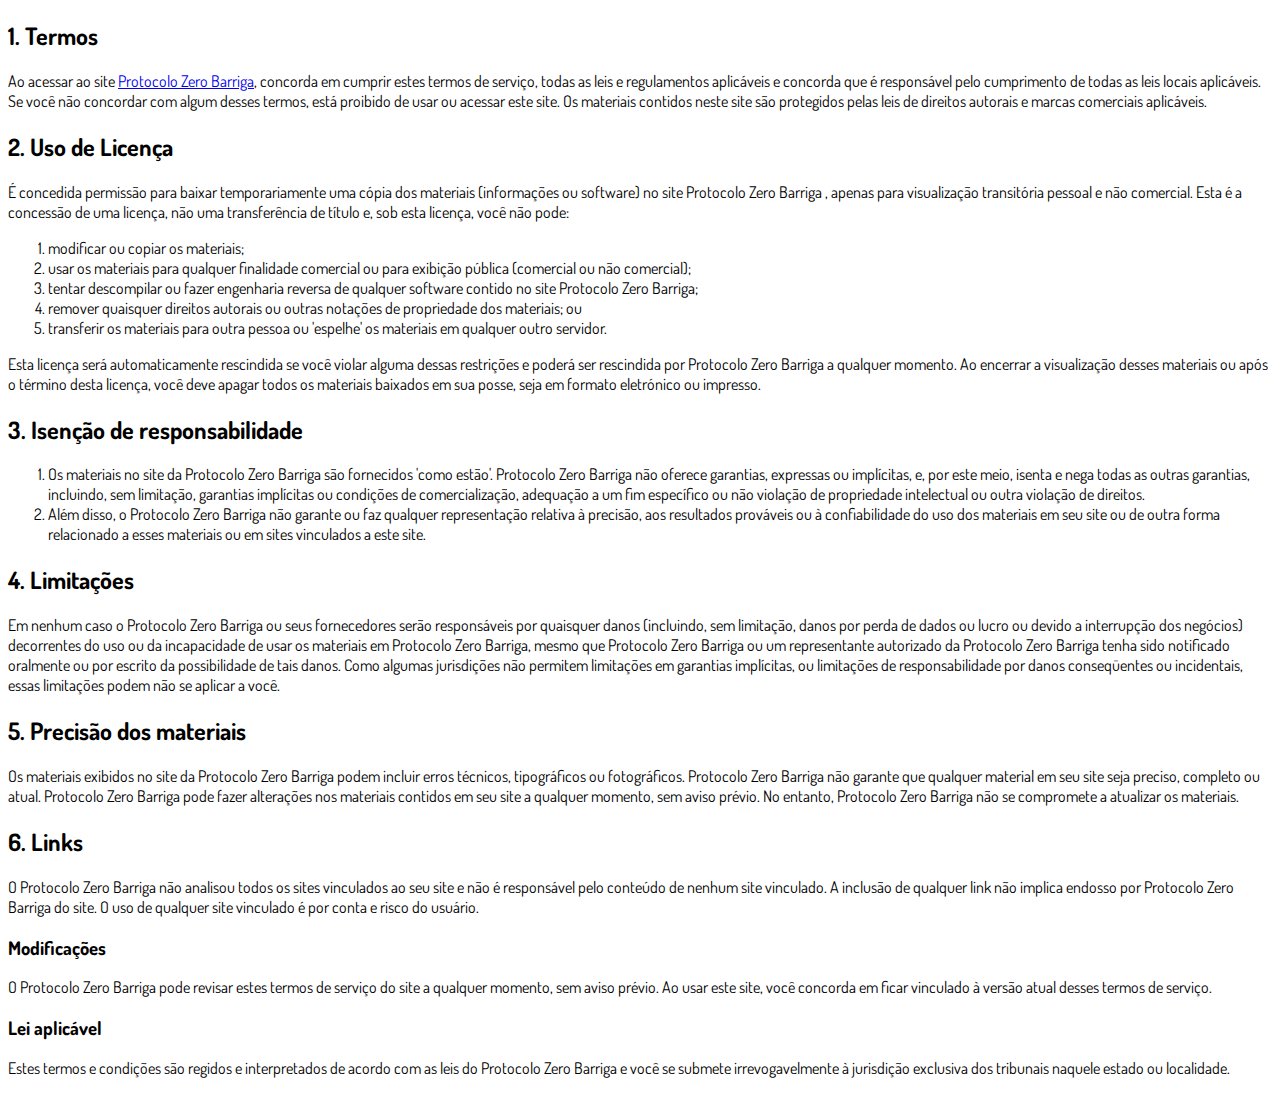
<file: termos.html>
<!DOCTYPE html>
<html lang="pt-br">
  <head>
    <meta charset="utf-8">
    <meta name="viewport" content="width=device-width, initial-scale=1, shrink-to-fit=no">

    <link rel="stylesheet" href="https://stackpath.bootstrapcdn.com/bootstrap/4.1.3/css/bootstrap.min.css" integrity="sha384-MCw98/SFnGE8fJT3GXwEOngsV7Zt27NXFoaoApmYm81iuXoPkFOJwJ8ERdknLPMO" crossorigin="anonymous">

    <link rel="preconnect" href="https://fonts.googleapis.com">
    <link rel="preconnect" href="https://fonts.gstatic.com" crossorigin>
    <link href="https://fonts.googleapis.com/css2?family=Dosis:wght@200;300;400;500;600;700;800&display=swap" rel="stylesheet">
    
    <!-- Ícone da Página -->
    <link rel="shortcut icon" type="image/jpg" href="./assets/img/favicon.png">

    <!-- Título da Página -->
    <title>Termos de Uso | Protocolo Zero Barriga</title>
    
    <style type="text/css">
      body {
        font-family: 'Dosis', sans-serif;
      }
    </style>

  </head>
  <body>
    
    <div class="container py-5">
      <div class="row justify-content-center">
        <div class="col-lg-8">
          <h2>1. Termos</h2>            <p>Ao acessar ao site <a href='#'>Protocolo Zero Barriga</a>, concorda em cumprir estes termos de serviço, todas as leis e regulamentos aplicáveis ​​e concorda que é responsável pelo cumprimento de todas as leis locais aplicáveis. Se você não concordar com algum                desses termos, está proibido de usar ou acessar este site. Os materiais contidos neste site são protegidos pelas leis de direitos autorais e marcas comerciais aplicáveis.</p>            <h2>2. Uso de Licença</h2>            <p>É concedida permissão para baixar temporariamente uma cópia dos materiais (informações ou software) no site Protocolo Zero Barriga , apenas para visualização transitória pessoal e não comercial. Esta é a concessão de uma licença, não uma transferência de título e,                sob esta licença, você não pode: </p>            <ol>            <li>modificar ou copiar os materiais;  </li>            <li>usar os materiais para qualquer finalidade comercial ou para exibição pública (comercial ou não comercial);  </li>            <li>tentar descompilar ou fazer engenharia reversa de qualquer software contido no site Protocolo Zero Barriga;  </li>            <li>remover quaisquer direitos autorais ou outras notações de propriedade dos materiais; ou  </li>            <li>transferir os materiais para outra pessoa ou 'espelhe' os materiais em qualquer outro servidor.</li>            </ol>            <p>Esta licença será automaticamente rescindida se você violar alguma dessas restrições e poderá ser rescindida por Protocolo Zero Barriga a qualquer momento. Ao encerrar a visualização desses materiais ou após o término desta licença, você deve apagar todos os materiais                baixados em sua posse, seja em formato eletrónico ou impresso.</p>            <h2>3. Isenção de responsabilidade</h2>            <ol>            <li>Os materiais no site da Protocolo Zero Barriga são fornecidos 'como estão'. Protocolo Zero Barriga não oferece garantias, expressas ou implícitas, e, por este meio, isenta e nega todas as outras garantias, incluindo, sem limitação, garantias implícitas ou condições de comercialização,            adequação a um fim específico ou não violação de propriedade intelectual ou outra violação de direitos. </li>            <li>Além disso, o Protocolo Zero Barriga não garante ou faz qualquer representação relativa à precisão, aos resultados prováveis ​​ou à confiabilidade do uso dos            materiais em seu site ou de outra forma relacionado a esses materiais ou em sites vinculados a este site.</li>            </ol>            <h2>4. Limitações</h2>            <p>Em nenhum caso o Protocolo Zero Barriga ou seus fornecedores serão responsáveis ​​por quaisquer danos (incluindo, sem limitação, danos por perda de dados ou lucro ou devido a interrupção dos negócios) decorrentes do uso ou da incapacidade de usar os materiais em Protocolo Zero Barriga,                mesmo que Protocolo Zero Barriga ou um representante autorizado da Protocolo Zero Barriga tenha sido notificado oralmente ou por escrito da possibilidade de tais danos. Como algumas jurisdições não permitem limitações em garantias implícitas, ou limitações de responsabilidade                por danos conseqüentes ou incidentais, essas limitações podem não se aplicar a você.</p>            <h2>5. Precisão dos materiais</h2>            <p>Os materiais exibidos no site da Protocolo Zero Barriga podem incluir erros técnicos, tipográficos ou fotográficos. Protocolo Zero Barriga não garante que qualquer material em seu site seja preciso, completo ou atual. Protocolo Zero Barriga pode fazer alterações nos materiais contidos em seu                site a qualquer momento, sem aviso prévio. No entanto, Protocolo Zero Barriga não se compromete a atualizar os materiais.</p>            <h2>6. Links</h2>            <p>O Protocolo Zero Barriga não analisou todos os sites vinculados ao seu site e não é responsável pelo conteúdo de nenhum site vinculado. A inclusão de qualquer link não implica endosso por Protocolo Zero Barriga do site. O uso de qualquer site vinculado é por conta e risco do usuário.</p>            </p>            <h3>Modificações</h3>            <p>O Protocolo Zero Barriga pode revisar estes termos de serviço do site a qualquer momento, sem aviso prévio. Ao usar este site, você concorda em ficar vinculado à versão atual desses termos de serviço.</p>            <h3>Lei aplicável</h3>            <p>Estes termos e condições são regidos e interpretados de acordo com as leis do Protocolo Zero Barriga e você se submete irrevogavelmente à jurisdição exclusiva dos tribunais naquele estado ou localidade.</p>
        </div>
      </div>
    </div>

    <script src="https://code.jquery.com/jquery-3.3.1.slim.min.js" integrity="sha384-q8i/X+965DzO0rT7abK41JStQIAqVgRVzpbzo5smXKp4YfRvH+8abtTE1Pi6jizo" crossorigin="anonymous"></script>
    <script src="https://cdnjs.cloudflare.com/ajax/libs/popper.js/1.14.3/umd/popper.min.js" integrity="sha384-ZMP7rVo3mIykV+2+9J3UJ46jBk0WLaUAdn689aCwoqbBJiSnjAK/l8WvCWPIPm49" crossorigin="anonymous"></script>
    <script src="https://stackpath.bootstrapcdn.com/bootstrap/4.1.3/js/bootstrap.min.js" integrity="sha384-ChfqqxuZUCnJSK3+MXmPNIyE6ZbWh2IMqE241rYiqJxyMiZ6OW/JmZQ5stwEULTy" crossorigin="anonymous"></script>
  </body>
</html>
</file>
<file: assets/css/com.css>
@media (max-width: 768px) {
  .video-player {
    width: 100%;
    background: 0 0;
  }
  .video-player iframe {
    width: 100%;
    height: 100%;
    top: 0;
    margin: auto;
  }
  #frame {
    width: 100%;
    height: 100%;
    top: 0;
    margin: auto;
  }
}

* {
  font-family: helvetica, arial, sans-serif;
}

body {
  font-size: 16px;
}

.fb-comments {
  border: 1px solid #e9ebee;
  border-radius: 3px;
  padding: 0 15px;
  padding-bottom: 15px;
  margin: auto;
  position: relative;
  color: #4267b2;
}

.fb-comments-header {
  padding: 15px 0;
  border-bottom: 1px solid #e9ebee;
}

.fb-comments-header span {
  color: #000;
  font-weight: 700;
  font-size: 0.9em;
}

.fb-comments-comment {
  border: none;
  padding: 0;
  margin: 10px 0;
  width: 100%;
}

.fb-comments-reply-wrapper {
  margin-left: 60px;
  border-left: 1px dotted #e9ebee;
  padding-left: 5px;
}

tr,
td {
  border: none;
  margin: 0;
}

td {
  padding: 2.5px;
}

tr {
  padding: 2.5px 0;
}

.fb-comments-comment-img {
  vertical-align: top;
  width: 48px;
  padding-right: 5px;
}

.fb-comments-comment-img img {
  max-width: 48px;
  border-radius: 25px;
}

.fb-comments-comment-name {
  font-size: 0.85em;
}

.fb-comments-comment-name name {
  color: #365899;
  text-decoration: none;
  font-weight: 700;
  cursor: pointer;
  cursor: hand;
}

.fb-comments-comment-name name:hover {
  text-decoration: underline;
}

.fb-comments-comment-name occupation {
  color: #90949c;
}

.fb-comments-comment-text {
  font-size: 0.9em;
  color: #000;
  border-radius: 21px;
  background-color: #eaebef;
  padding: 10px 20px;
}

.fb-comments-comment-actions like,
.fb-comments-comment-actions reply {
  font-size: 0.75em;
  color: #4267b2;
  text-decoration: none;
  cursor: pointer;
  cursor: hand;
}

.fb-comments-comment-actions like.liked {
  color: #90949c;
}

.fb-comments-comment-actions like:hover,
.fb-comments-comment-actions reply:hover {
  text-decoration: underline;
}

.fb-comments-comment-actions likes {
  font-size: 13px;
  background: url(https://cloudcode.site/likes.png);
  background-repeat: no-repeat;
  padding-left: 43px;
  padding-right: 6px;
  padding-top: 3px;
  padding-bottom: 2px;
  margin-top: -10px;
  float: right;
  background-color: #fff;
  border: solid #eaebef;
  border-radius: 19px;
}

.fb-comments-comment-actions date {
  font-size: 0.75em;
  color: #90949c;
  text-decoration: none;
  cursor: pointer;
  cursor: hand;
}

.fb-comments-comment-actions date:hover {
  text-decoration: underline;
}

.fb-comments-loadmore {
  background: #4080ff;
  border: 1px solid #4080ff;
  border-radius: 3px;
  box-sizing: border-box;
  color: #fff;
  font-size: 14px;
  padding: 0.875em;
  text-shadow: none;
  width: 100%;
  font-weight: 700;
  cursor: hand;
  cursor: pointer;
}

.fb-reply-input {
  border: 1px solid lightgrey;
  border-radius: 3px;
  width: 100%;
  padding: 5px 7.5px;
  font-size: 0.75em;
  color: #000;
  outline: none;
}

.fb-reply-input:hover,
.fb-reply-button:hover {
  outline: none;
}

.fb-reply-button {
  background: #4080ff;
  border: 1px solid #4080ff;
  border-radius: 3px;
  box-sizing: border-box;
  color: #fff;
  font-size: 0.75em;
  padding: 5px 7.5px;
  text-shadow: none;
  width: 100%;
  font-weight: 700;
  cursor: hand;
  cursor: pointer;
  outline: none;
}

.bbtn {
  width: 100%;
  max-width: 449px;
}

@media (max-width: 768px) {
  .video-player {
    margin-top: 0 !important;
  }
}

.a-btn {
      text-decoration: none;
      -webkit-font-smoothing: antialiased;
      margin: 0;
      border: 0; 
      font: inherit; 
      vertical-align: baseline;
      color: #2e82bc; 
      outline: 0; 
      line-height: 1; 
      text-align: center; 
      position:relative!important; display: inline-block!important;
      border-style: solid; 
      width: 100%; padding-left: 0!important; padding-right: 0!important; 
      margin-bottom: 10px; 
      padding: 22px 44px; border-color: #ff5535; border-width: 0px; 
      border-radius: 6px; 
      background: linear-gradient(to bottom, #ff6600 0%, #ff5535 100%); 
      box-shadow: 0px 1px 1px 0px rgba(0,0,0,0.5); 
      text-decoration: none!important;
    }
    .span-btn {
      text-decoration: none;
      -webkit-font-smoothing: antialiased; 
      text-align: center;
      margin: 0; 
      border: 0; 
      font: inherit;
      vertical-align: baseline;
      display: block; 
      position: relative; 
      z-index: 1; 
      padding: 0 15px; 
      white-space: normal; 
      font-size: 25px;
      color: #ffffff; 
      font-family: Oswald; 
      font-weight: bold; 
      text-shadow: #000000 0px 1px 0px;
      text-decoration: none;
    }
    .span-btn2 {
      -webkit-font-smoothing: antialiased; 
      text-align: center;
      padding: 0; border: 0;
      font: inherit; 
      vertical-align: baseline; 
      display: block; 
      position: relative;
      z-index: 1; 
      margin: .2em 0 -.5em; 
      font-size: 15px; 
      color: #f5e051; 
      font-family: Cabin; 
      font-weight: bold; 
      font-style: italic;
      text-shadow: #000000 0px 1px 0px;
    }
</file>
